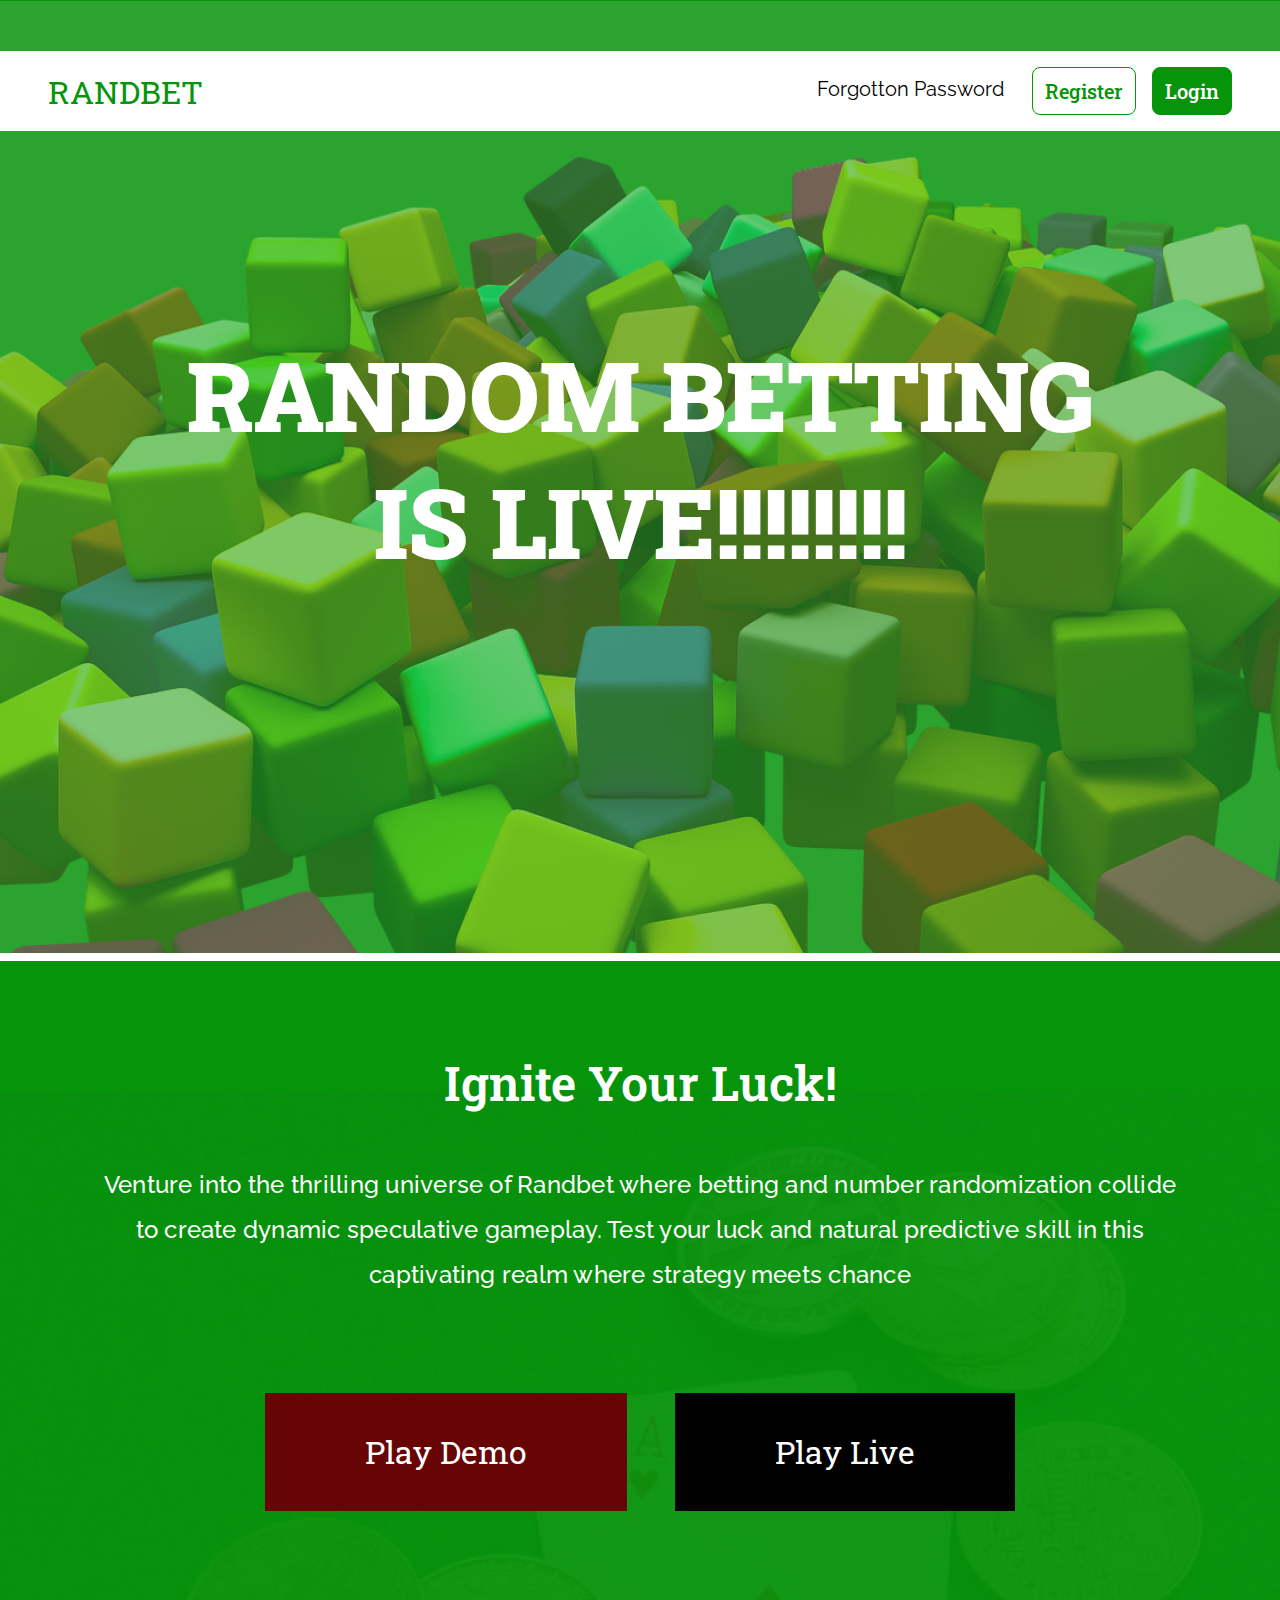
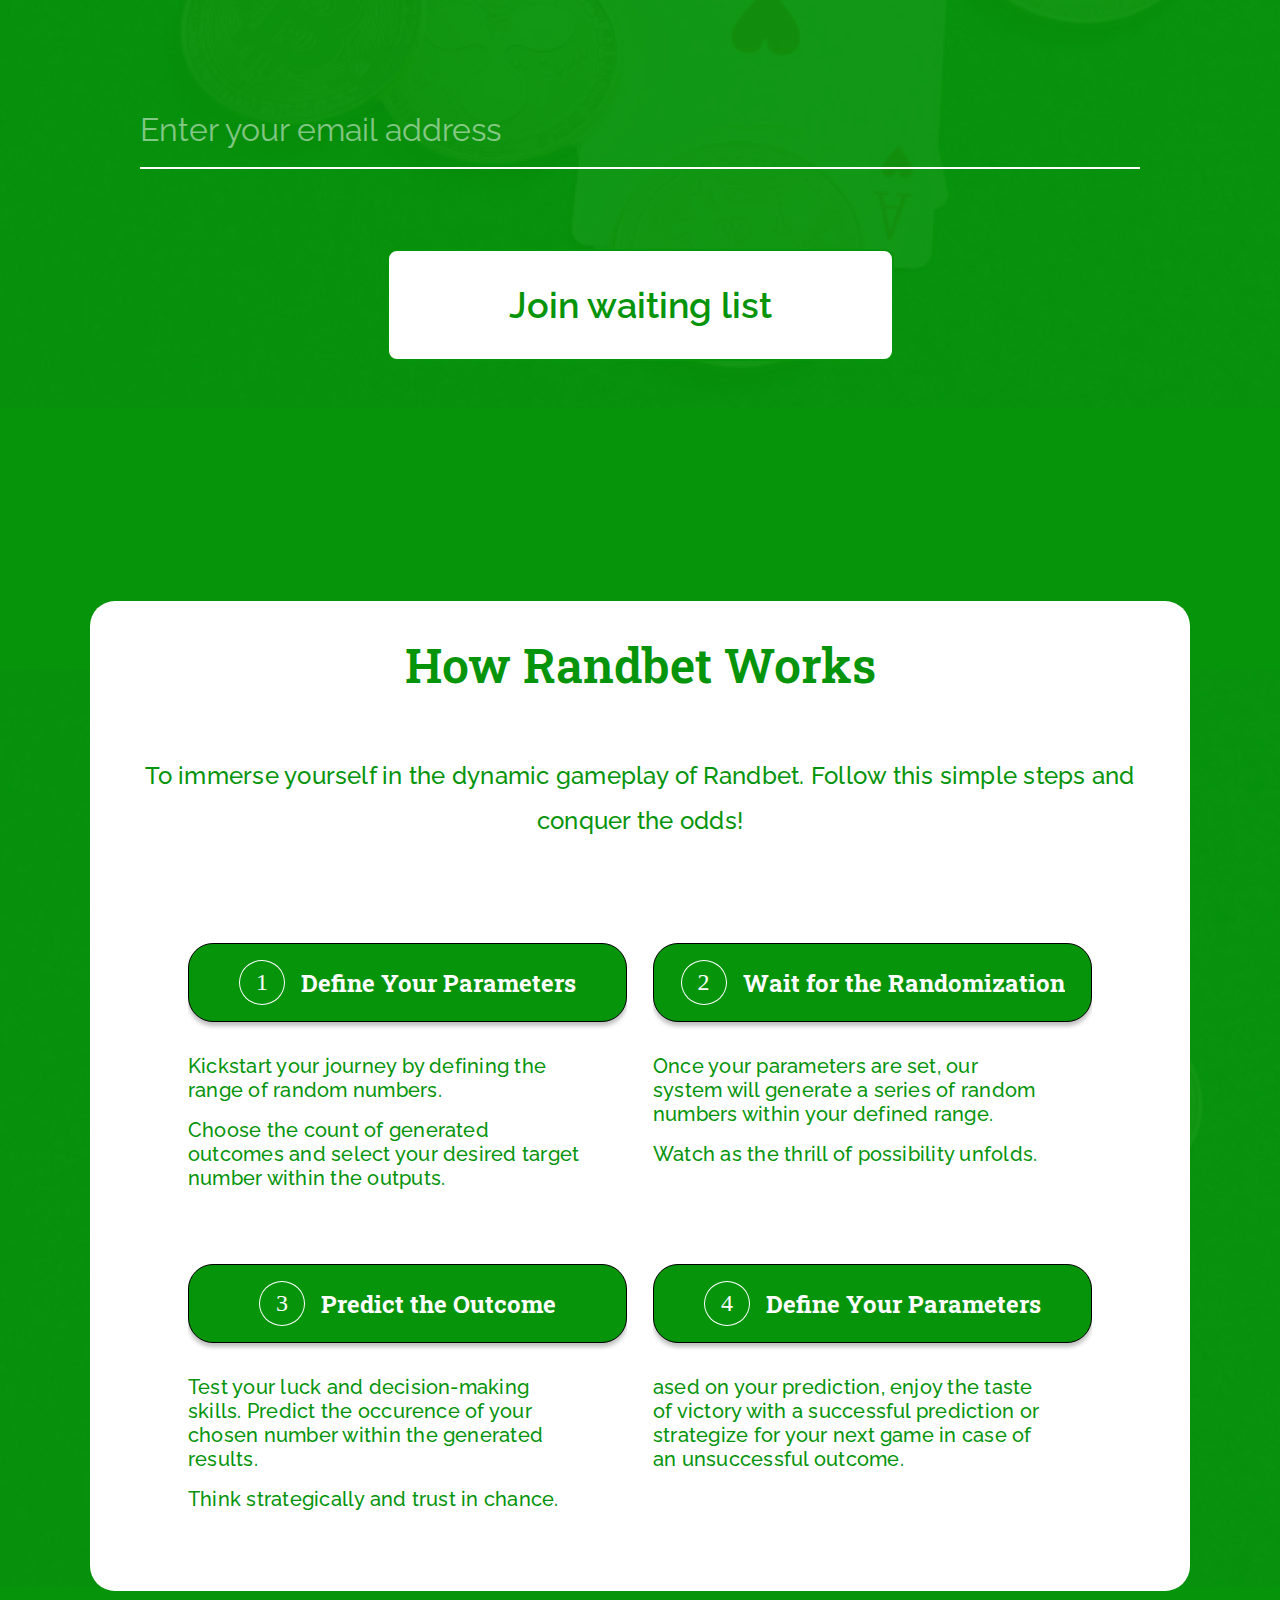
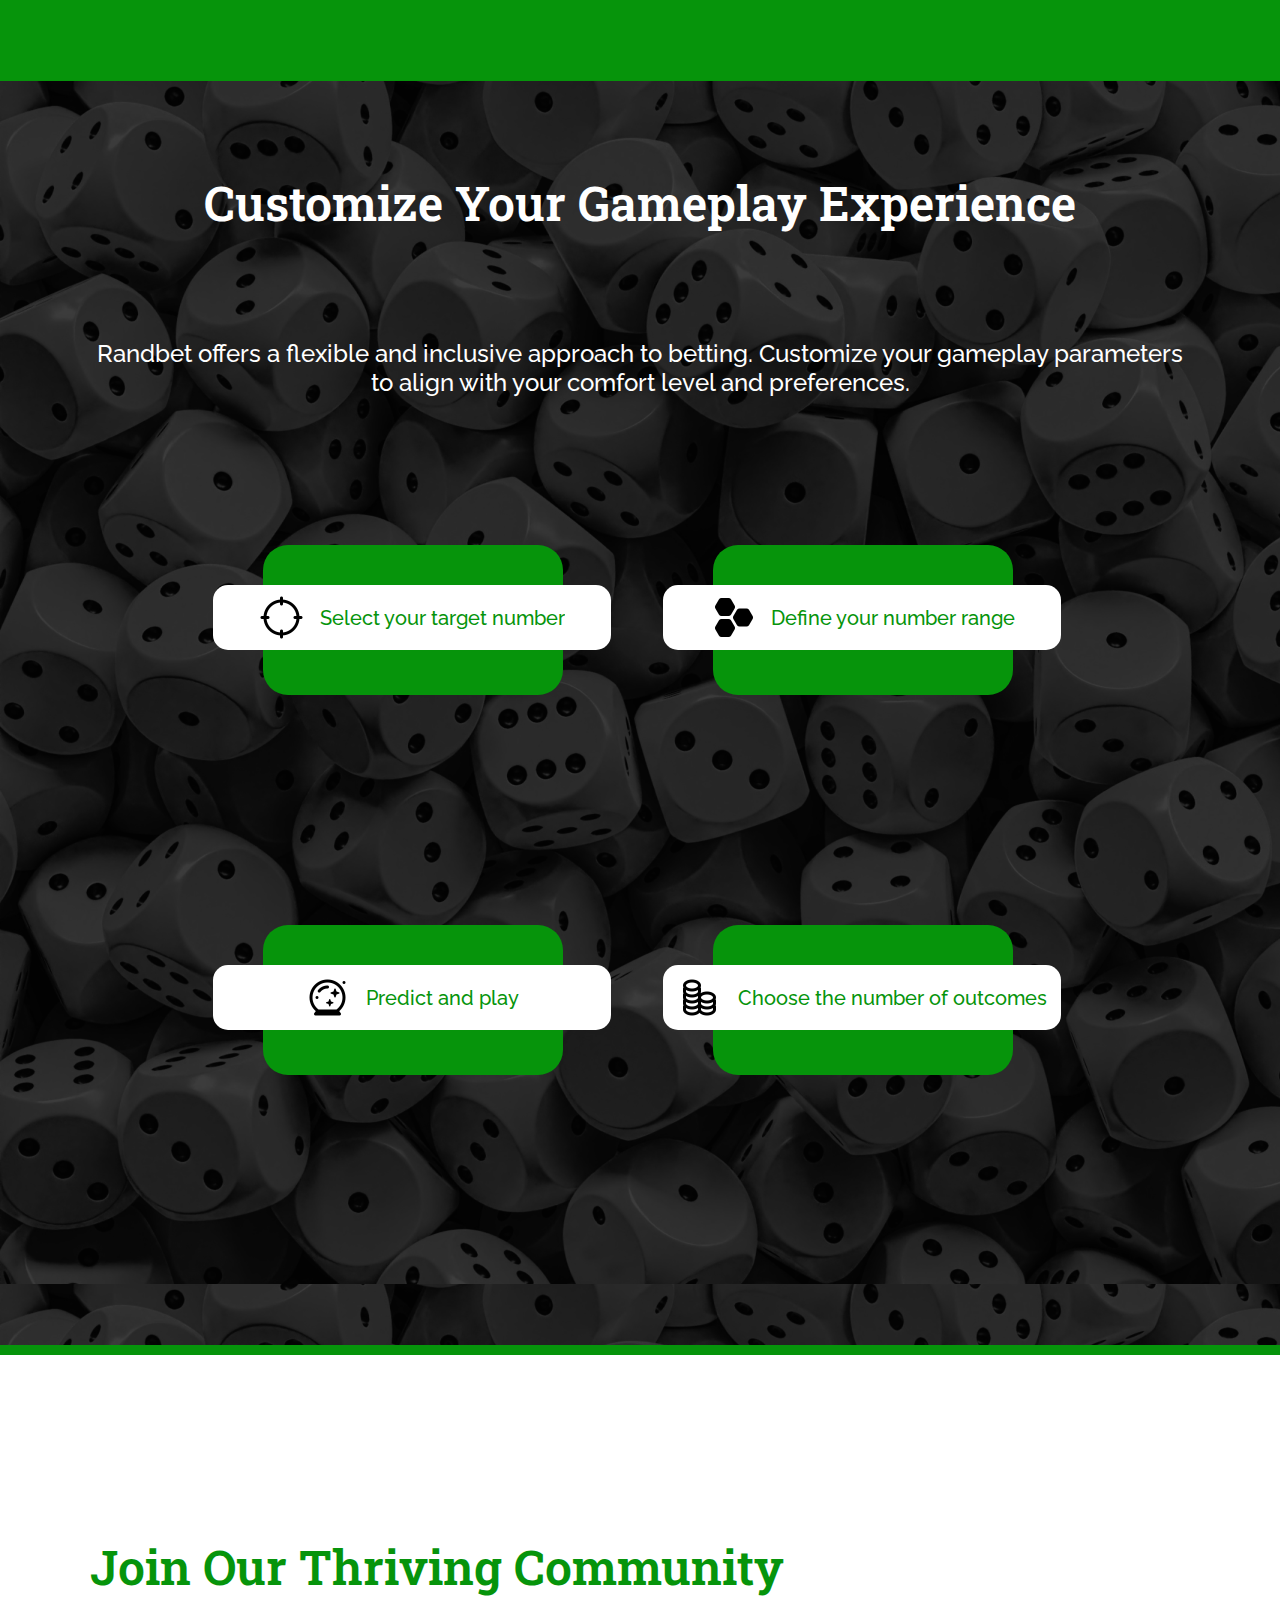
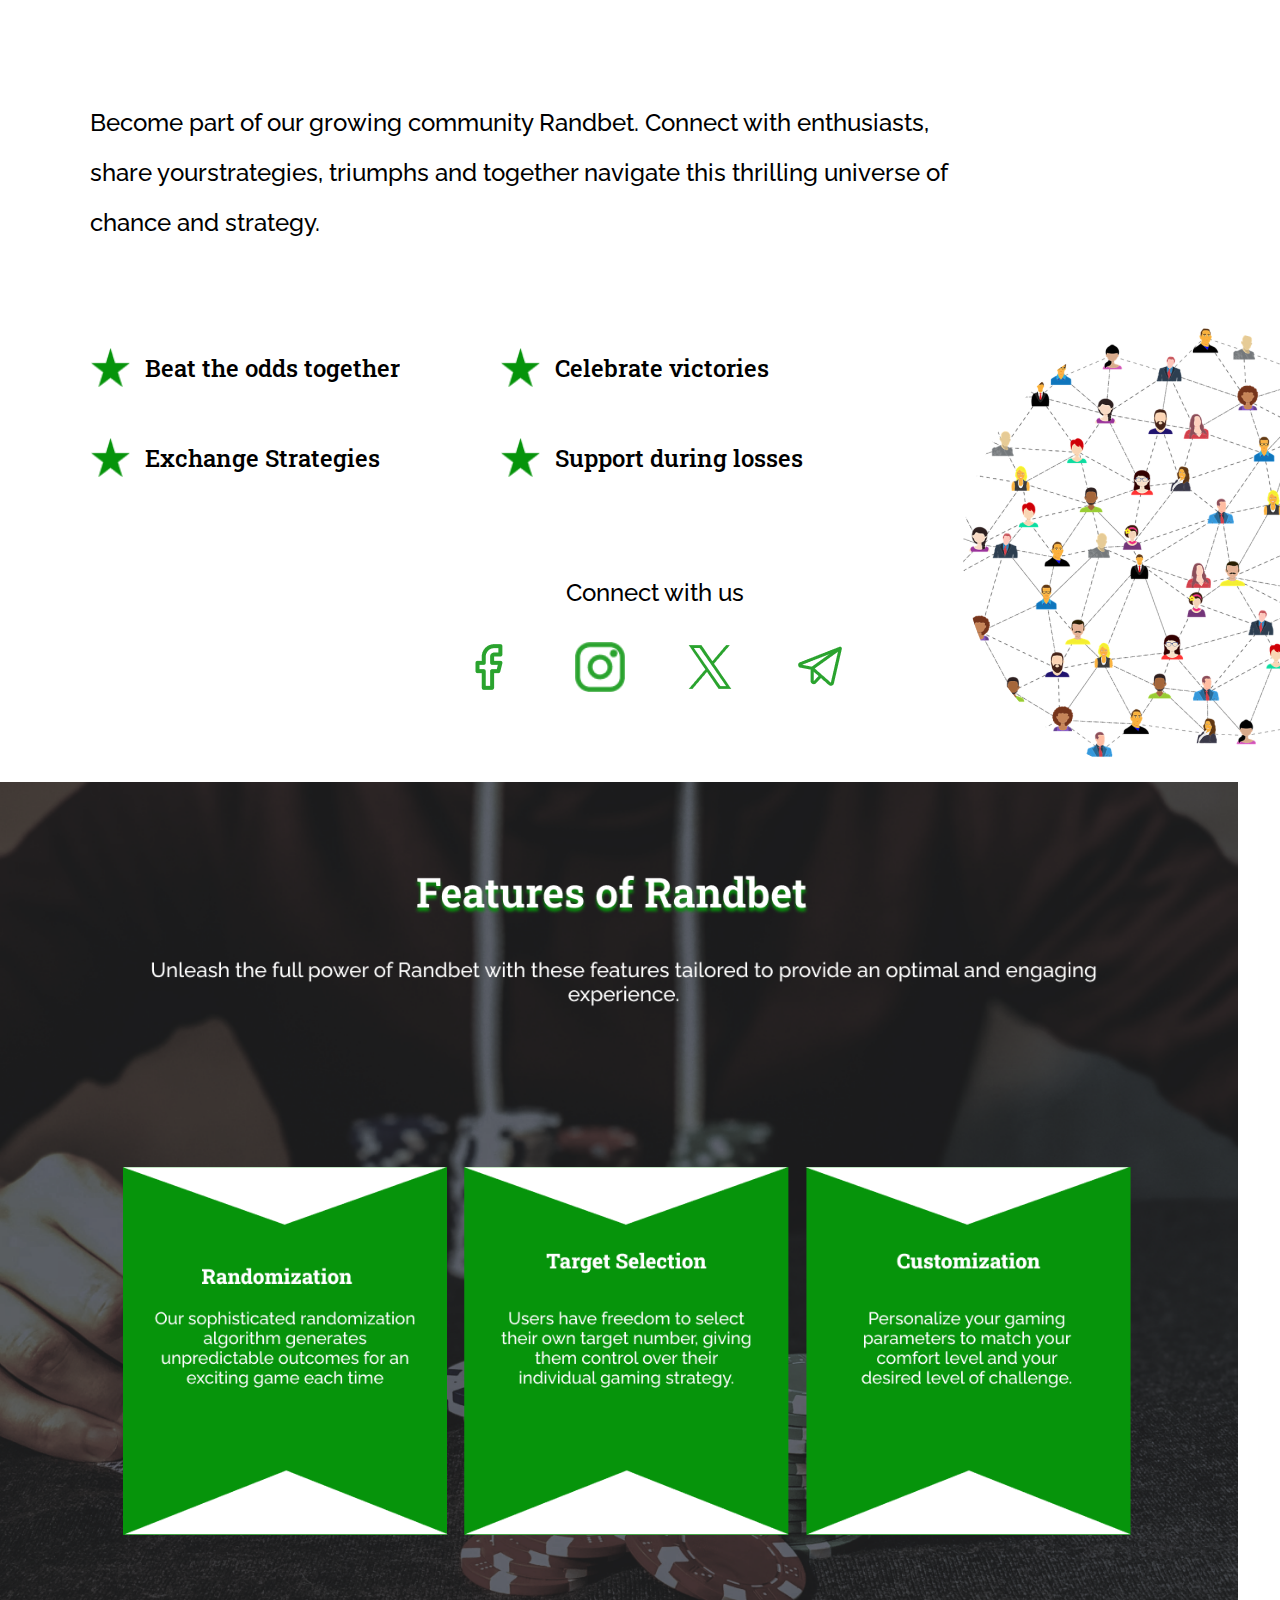
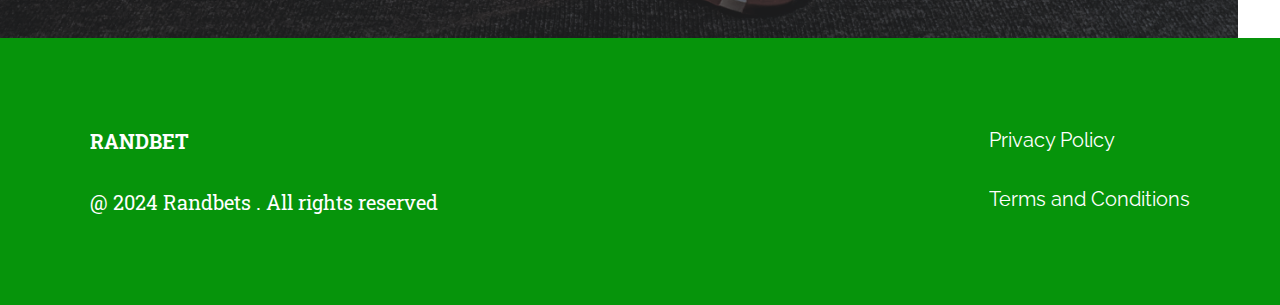
<file: index.html>
<!DOCTYPE html>
<html>
    <head>
        <meta charset="UTF-8">
        <meta name="viewport" content="width=device-width, initial-scale=1.0">
        <link rel="stylesheet" type="text/css" href="index.css">
        <link rel="stylesheet" href="https://unpkg.com/boxicons@latest/css/boxicons.min.css">
    </head>
    <body id="home-page">
        <div class="nav-container">
            <div class="nav">
                <p id="logo">RANDBET</p>
                <div id="nav-list">
                    <ul id="login">
                        <li id="f-password"><a>Forgotton Password</a></li>
                        <li id="register-btn">Register</li>
                        <li id="login-btn">Login</li>
                    </ul>
                    <ul id="demo">
                        <li><a href="./game_page.html">Demo</a></li>
                        <li><a href="">Play Live</a></li>
                        <li><a href="">About Randbet</a></li>
                        <li><a href="">Invite a Friend</a></li>
                    </ul>
                </div>
                
                <i id="menu-btn" class="bx bx-menu"></i>
            </div>
        </div>
        <div class="home-headline-container">
            <h1 id="home-headline">RANDOM BETTING IS LIVE!!!!!!!!</h1>
        </div>
        <div class="play-option-container">
            <h2>Ignite Your Luck!</h2>
            <p>Venture into the thrilling universe of Randbet where betting and number randomization collide to create dynamic speculative gameplay. Test your luck and natural predictive skill in this captivating realm where strategy meets chance</p>
            <ul>
                <li>Play Demo</li>
                <li>Play Live</li>
            </ul>
            <form action="">
                <input type="text" placeholder="Enter your email address">
                <button>Join waiting list</button>
            </form>
            <div class="instruction-container">
                <h2>How Randbet Works</h2>
                <p>To immerse yourself in the dynamic gameplay of Randbet. Follow this simple steps 
                    and conquer the odds!</p>
                <div class="instruction-list-container">
                    <div class="instruction-list-box">
                        <div class="header">
                            <span>1</span>
                            <h6>Define Your Parameters</h6>
                        </div>
                        <div class="content">
                            <p>Kickstart your journey by defining the range of random numbers.</p>
                            <p>Choose the count of generated outcomes and select your desired
                                target number within the outputs.</p>
                        </div>
                    </div>

                    <div class="instruction-list-box">
                        <div class="header" id="header-content-2">
                            <span>2</span>
                            <h6 >Wait for the Randomization</h6>
                        </div>
                         <div class="content">
                            <p>Once your parameters are set, our system will generate a series of random numbers within your defined range. </p>
                            <p>Watch as the thrill of possibility unfolds.</p>
                        </div>
                    </div>
                    <div class="instruction-list-box">
                        <div class="header">
                            <span>3</span>
                            <h6>Predict the Outcome</h6>
                        </div>
                         <div class="content">
                            <p>Test your luck and decision-making skills. Predict the occurence of your chosen number within the generated results. </p>
                            <p>Think strategically and trust in chance.</p>
                        </div>
                    </div>

                    <div class="instruction-list-box">
                        <div class="header">
                            <span>4</span>
                            <h6>Define Your Parameters</h6>
                        </div>
                         <div class="content">
                            <p>ased on your prediction, enjoy the taste of victory with a successful prediction or strategize for your next game in case of an unsuccessful outcome.</p>
                        </div>
                    </div>
                </div>
                
            </div>
        </div>
        <div class="experience-container">
            <h2>Customize Your Gameplay Experience</h2>
            <p>Randbet offers a flexible and inclusive approach to betting. 
                Customize your gameplay parameters to align with your comfort level and preferences.</p>
            <div class="experience-list-container">
                <div class="experience-list-box">
                    <div class="board">
                        <div class="experience-content">
                            <img src="./images/target-icon.png" alt="">
                            <span>Select your target number</span>
                        </div>
                    </div>
                </div>

                <div class="experience-list-box">
                    <div class="board">
                        <div class="experience-content">
                            <img src="./images/honeycombs-icon.png" alt="">
                            <span>Define your number range</span>
                        </div>
                    </div>
                </div>
                
                <div class="experience-list-box">
                    <div class="board">
                        <div class="experience-content">
                            <img src="./images/magic-crystal-ball-icon.png" alt="">
                            <span>Predict and play</span>
                        </div>
                    </div>
                </div>
                

                <div class="experience-list-box">
                    <div class="board">
                        <div class="experience-content">
                            <img src="./images/stack-of-coins-icon.png" alt="">
                            <span>Choose the number of outcomes</span>
                        </div>
                    </div>
                </div>
            </div>
            
        </div>
        <div class="join-community-container">
            <div class="join-community-layer">
                <h2>Join Our Thriving Community</h2>
                <p>Become part of our growing community Randbet. Connect with enthusiasts, share yourstrategies, triumphs and together navigate this thrilling universe of chance and strategy.</p>
                <div>
                    <div class="content-board">
                        <div class="content-layer">
                            <div class="content">
                                <img src="./images/star-icon.png" alt="">
                                <span>Beat the odds together</span>
                            </div>
                            <div class="content">
                                <img src="./images/star-icon.png" alt="">
                                <span>Exchange Strategies </span>
                            </div>
                        </div>
                        <div class="content-layer">
                            <div class="content">
                                <img src="./images/star-icon.png" alt="">
                                <span>Celebrate victories</span>
                            </div>
                            <div class="content">
                                <img src="./images/star-icon.png" alt="">
                                <span>Support during losses</span>
                            </div>
                        </div>
                    </div>
                    <div class="social-handle-connect">
                        <p>Connect with us</p>
                        <div class="icons">
                            <a href="#"><img src="./images/facebook-icon.png" alt=""></a>
                            <a href="#"><img src="./images/insta-icon.png" alt=""></a>
                            <a href="#"><img src="./images/x-icon.png" alt=""></a>
                            <a href="#"><img src="./images/envelope-icon.png" alt=""></a>
                        </div>
                    </div>
                </div>
            </div>
            <div class="symbol">
                <img src="./images/connection-img.png" alt="">
            </div>
        </div>
        <div class="features">

        </div>
        <footer>
            <div>
                <h4>RANDBET</h4>
                <p>@ 2024 Randbets . All rights reserved</p>
            </div>
            <div>
                <a href="#">Privacy Policy</a>
                <a href="#">Terms and Conditions</a>
            </div>
        </footer>
        <form action="" class="register" id="register-pg">
            <i id="canceal-btn" class="bx bx-x"></i>
            <h1>REGISTRATION</h1>
            <div class="register-option">
                <div id="mobile">
                    <i class="bx bx-mobile-alt"></i>
                    <span>BY PHONE</span>
                </div>
                <div id="mail">
                    <i class="bx bxs-envelope"></i>
                    <span>BY EMAIL</span>
                </div>
                <div id="social">
                    <i  class="bx bxs-group"></i>
                    <span>SOCIAL NETWORKS AND MESSENGERS</span>
                </div>
            </div>
            <div class="input-container">
                <div class="input-layer">
                    <div class="input">
                        <input type="text" placeholder="Your phone number">
                        <span>Send SMS</span>
                    </div>
                    <div class="input">
                        <input type="text" placeholder="Confirmation code">
                        <span>Confirm</span>
                    </div>
                        <input type="text" placeholder="Password">
                </div>
                <div class="input-layer">
                        <input type="text" placeholder="Select currency">
                        <input type="text" placeholder="Promo code (if you have one)">
                        <input type="text" placeholder="Confirm Password">
                </div>
                
            </div>
            <button>REGISTER</button>
            <div id="terms">
                <input type="checkbox">
                <p>By clicking this button you confirm that you have read and agree to the<span> Terms and Conditions</span> and<span> Privacy Policy</span></p>
            </div>
        </form>
        <form action="" class="login" id="login-pg">
            <i id="login-x" class="bx bx-x"></i>
            <h1>Login</h1>
                <div class="input-layer">
                    <div>
                        <p>Username</p>
                        <input type="text" >
                    </div>
                    <div>
                        <p>Password</p>
                        <input type="text" >
                        <h6>Forgot Password</h6>
                    </div>

                </div>
            <button type="button" id="auth">Login</button>
            <hr>
            <h5>Dont have an account yet?<span id="register-trans"> Register Now</span></h5>
        </form>
        
    </body>
    <script src="index.js"></script>
</html>
</file>
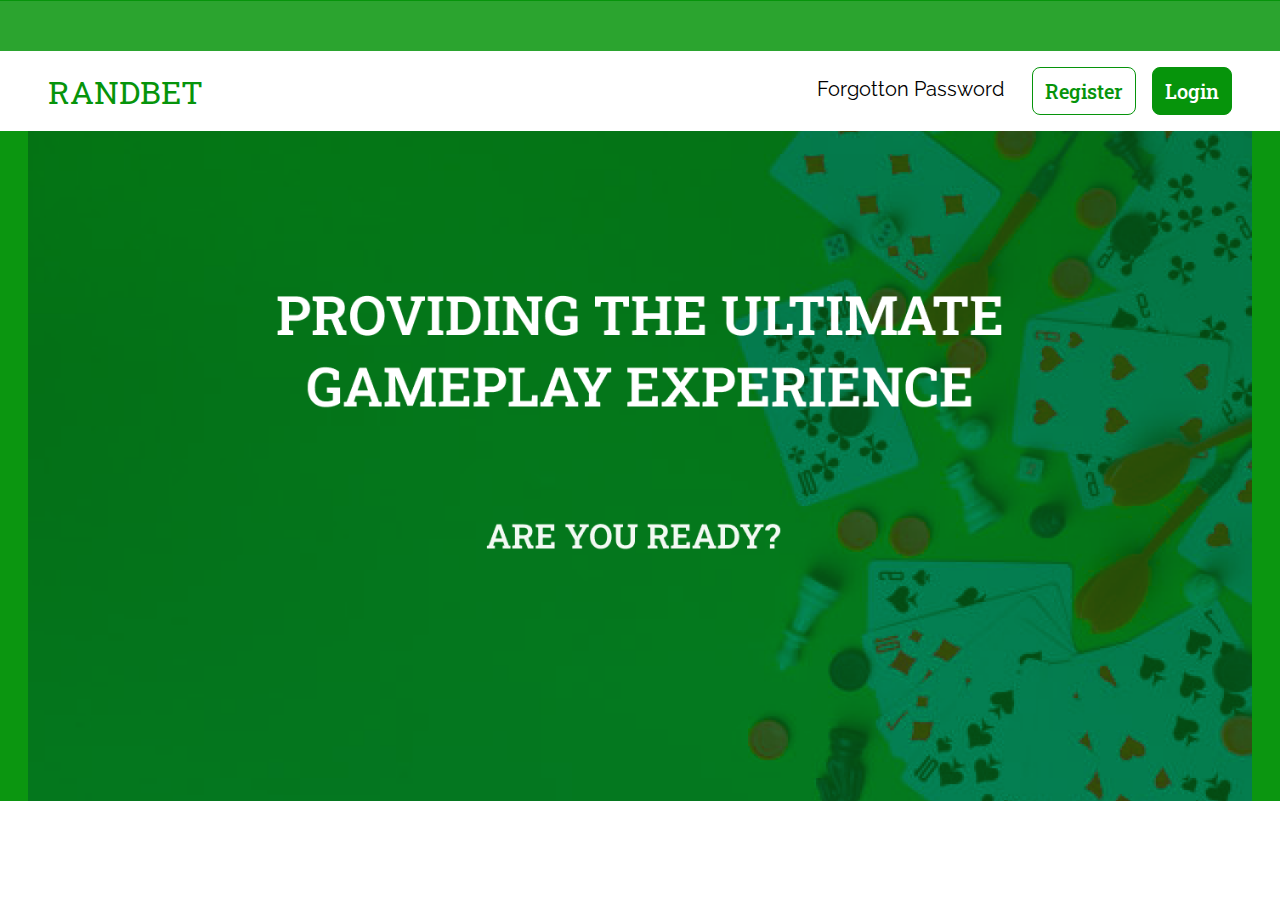
<file: game_page.html>
<!DOCTYPE html>
<html lang="en">
<head>
    <meta charset="UTF-8">
    <meta name="viewport" content="width=device-width, initial-scale=1.0">
    <link rel="stylesheet" type="text/css" href="game_page.css">
    <link rel="stylesheet" type="text/css" href="index.css">
    <link rel="stylesheet" href="https://unpkg.com/boxicons@latest/css/boxicons.min.css">
    <title>Document</title>
</head>
<body>
    <div class="nav-container">
        <div class="nav">
            <p id="logo">RANDBET</p>
            <div id="nav-list">
                <ul id="login">
                    <li id="f-password"><a>Forgotton Password</a></li>
                    <li id="register-btn">Register</li>
                    <li id="login-btn">Login</li>
                </ul>
                <ul id="demo">
                    <li><a href="./game_page.html">Demo</a></li>
                    <li><a href="">Play Live</a></li>
                    <li><a href="">About Randbet</a></li>
                    <li><a href="">Invite a Friend</a></li>
                </ul>
            </div>
            <i id="menu-btn" class="bx bx-menu"></i>
        </div>
        <div class="game-page-header">
        </div>
    </div>

    <!-- <div class="game-cells-container">
        <div class="game-cells-layer">
            <div class="layer">
                <span>Pick Your Desire Range</span>
                <p>Range</p>
            </div>
            <div class="layer">
                <span>Pick Your Cell Number</span>
                <p>Outcome</p>
            </div>
            <div class="layers">
                <span>Choose a target</span>
                <p>Target</p>
            </div>
            <div class="layers">
                <span>Pick Your Odd</span>
                <p>Odds</p>
            </div>
            <div class="layers">
                <span>Stake it</span>
                <p>Your Stake</p>
            </div>
        </div>
        <div class="game-cells-layer">
            <div class="input-layer">
                <input type="number" placeholder="Min">
                <input type="number" placeholder="Max">
            </div>
            <div class="toggle-btn">
                <p>Select</p>
                <i></i>
            </div>
            <input type="number">
            <input type="number">
            <input type="number">
        </div>
    </div> -->
    
</body>
</html>
</file>
<file: index.css>
@import url('https://fonts.googleapis.com/css2?family=Manrope:wght@200;300&family=Raleway:ital,wght@0,100;0,300;0,400;0,500;0,600;0,700;0,800;0,900;1,100&family=Roboto+Slab:wght@100;200;300;400;500;600;700;800;900&display=swap');

:root{
    --green_bg: rgba(6, 148, 11, 0.85);
    --white:#FFF;
    --green_text: #06940B;
    --black: #000;
    --brown:#670505;
}

*{
    padding: 0;
    margin: 0;
    text-decoration: none;
    box-sizing: border-box;
    list-style: none;
    font-family: "Roboto Slab";
    overflow-x: hidden;
}

button{
    cursor: pointer;
}

button:hover{
    opacity: 0.8;
}


.nav-container{
    background-color: var(--green_bg);
    position: relative;
    border-top: 1px solid var(--green_text);
    overflow: visible !important;
}

.nav{
    background-color: var(--white);
    display: flex;
    justify-content: space-between;
    position: relative;
    align-items: center;
    padding-block: 1rem;
    padding-inline: 3rem;
    margin-top: 50px;
}

.nav p{
    color: var(--green_text);
    font-size: 32px;
    font-weight: 400;
    cursor: pointer;
}

.nav i{
    display: none
}



.nav ul{
    display: flex;
    position: relative;
    gap: 1rem;
    font-size: 20px;
    font-weight: 500;
}

.nav-active{
    display: flex !important;
}

.nav ul li a{
    color: var(--black);
}

.nav ul li{
    padding: 10px;
    cursor: pointer
}



.nav ul li:hover{
    opacity: 0.5;
}

#login li{
    padding-inline: 12px;
    text-align: center;
    display: flex;
    border-radius: 0.5rem;
}

#login li:nth-child(2){
    border: 1px var(--green_text) solid;
    color: var(--green_text);
}

#login li:nth-child(3){
    border: 1px var(--green_text) solid;
    background-color: var(--green_text);
    color: var(--white);
}

#demo{
    display: none;
}

.demo{
    display: flex !important;
}

.login-disable{
    display: none !important;
}


.home-headline-container{
    width: 100%;
    height: 822px;
    background-color: var(--green_bg);
    background-image: url("./images/home-header-bg.png");
    overflow: visible !important;
}

.home-headline-container h1{
    width: 100%;
    text-align: center;
    padding-top: 200px;
    padding-inline: 150px;
    font-size: 96px;
    font-weight: 900;
    color: var(--white); 
}



.landpage-headline-container{
    padding-top: 150px !important;
    padding-inline: 90px !important;
    width: 720px !important;
    text-align: start !important;
}

.play-option-container{
    width: 100%;
    background-color: var(--green_text);
    background-image: url("./images/play-option-bg.png");
    margin-top: 0.5rem;
    padding: 90px;
    text-align: center;
    display: flex;
    flex-direction: column;
    gap: 3rem;
    align-items: center;
}

.play-option-container h2{
    color: var(--white);
    text-align: center;
    font-size: 48px;
    font-weight: 600;
}

.play-option-container p{
    color: var(--white);
    font-family: "Raleway";
    font-size: 24px;
    font-weight: 500;
    line-height: 45px; /* 187.5% */
    letter-spacing: 0.24px;
}


.play-option-container ul{
    display: flex;
    gap: 3rem;
    color: var(--white);
    font-size: 32px;
    font-weight: 400;
    font-family: "Raleway";
    margin-top: 3rem;
}

.play-option-container ul li{
    padding: 37px 100.316px 38px 99.814px;
    cursor: pointer;
}

.play-option-container ul li:hover{
    opacity: 0.5;
}

.play-option-container ul li:nth-child(1){
    background: var(--brown);
}

.play-option-container ul li:nth-child(2){
    background: var(--black);
}

.play-option-container form{
    padding-top: 8rem;
    
    display: inline-flex;
    flex-direction: column;
    gap: 5rem;
}




.play-option-container form input{
    outline: none;
    
    border: none;
    border-bottom: var(--white) 2px solid;
    background-color: transparent;
    width: 1000px;
    padding-block: 1rem;
    color: var(--white);
    font-size: 36px;
    
}


.play-option-container form input::placeholder{
    color: rgba(255, 255, 
    255, 0.50);
    font-family: "Raleway";
    font-size: 32px;
    font-weight: 400;   
}

.play-option-container form button{
    width: fit-content;
    
    padding: 33px 120px;
    border-radius: 10px;
    border: 2px solid var(--green_text);
    background: var(--white);
    color: #06940B;
    font-family: "Raleway";
    font-size: 36px;
    font-weight: 600;
    align-self: center;
    cursor: pointer;
}

.instruction-container{
    width: 100%;
    height: fit-content;

    border-radius: 25px;
    background: var(--white);
    padding-block: 2rem;
    padding-inline: 50px;
    margin-top: 12rem;
}

.instruction-container h2{
    color: var(--green_text);
    text-align: center;
    font-size: 48px;
    font-weight: 600;
    margin-bottom: 57px;
}

.instruction-container p{
    color: var(--green_text);
    font-family: "Raleway";
    font-size: 24px;
    font-weight: 500;
}

.instruction-list-container{
    margin-top: 100px;
    display: grid;
    grid-template-columns: repeat(2, 1fr);
    gap: 26px;
    padding-inline: 3rem;
}

.instruction-list-box{
    margin-bottom: 3rem;
}

.instruction-list-box .header{
    display: flex;
    gap: 1rem;
    background-color: var(--green_text);
    padding-block: 1rem;
    border-radius: 25px;
    border: 1px solid #000;
    box-shadow: 0px 4px 4px 0px rgba(0, 0, 0, 0.25);
    text-align: center;
    justify-content: center;
    align-items: center;
}



.instruction-list-box .header span{
    padding: 0.5rem;
    padding-inline: 1rem;
    border-radius: 50%;
    color: var(--white);
    font-family: "Inter";
    font-size: 24px;
    font-weight: 400;
    border: var(--white) 1px solid;

}

.instruction-list-box .header h6{
    color: var(--white);
    font-size: 24px;
    font-weight: 700;
}

.instruction-list-box .content{
    margin-top: 2rem;
    display: flex;
    flex-direction: column;
    gap: 16px;
    text-align: start;
}

.instruction-list-box .content p{
    color: var(--green_text);
    font-family: "Raleway";
    font-size: 20px;
    font-weight: 500;
    padding-right: 40px;
    line-height: normal;
}

.experience-container{
    background-image: url("./images/dice-bg.png");
    height: fit-content;
    padding: 90px;
    text-align: center;
    display: flex;
    flex-direction: column;
    gap: 3rem;
    align-items: center;
    justify-content: center;
    border-bottom: var(--green_text) solid 10px;
}

.experience-list-container{
    margin-top: 100px;
    display: grid;
    grid-template-columns: repeat(2, 1fr);
    gap: 50px;
    padding-left: 6rem;

}

.experience-container h2{
    color: var(--white);
    text-align: center;
    font-size: 48px;
    font-weight: 600;
    margin-bottom: 57px;
}

.experience-container p{
    color: var(--white);
    font-family: "Raleway";
    font-size: 24px;
    font-weight: 500;
}

.experience-list-box{
    width: 400px;
    align-items: center;
    margin-bottom: 180px;
    overflow: visible !important;
}

.board{
    width: 300px;
    height: 150px;
    border-radius: 25px;
    background: var(--green_text);
    align-items: center;
    justify-content: center;
    overflow: visible !important;
    position: relative;
}

.experience-content{
    width: 398px;
    padding-block: 10px;
    border-radius: 15px;
    background: var(--white);
    position: absolute !important;
    top: 40px;
    left: -50px;
    align-items: center;
    align-content: center;
    display: flex;
    gap:1rem;
    text-align: center;
    justify-content: center;
}

.experience-content img{
    width: 45px;
    height: 45px;
}

.experience-content span{
    color: var(--green_text);
    text-align: center;
    font-family: "Raleway";
    font-size: 20px;
    font-weight: 500;
}

.join-community-container{
    display: grid;
    position: relative;
    grid-template-columns: 80% 20%;
    height: fit-content;
    padding: 90px;
    font-family: "Roboto Slab";
    overflow: hidden;
}

.join-community-layer{
    display: flex;
    flex-direction: column;
    gap: 100px;
    padding-top: 90px;
}

.join-community-layer h2{
    color: var(--green_text);
    font-size: 48px;
    font-style: normal;
    font-weight: 600;
    line-height: normal;
}

.join-community-layer p{
    color: var(--black);
    font-family: "Raleway";
    font-size: 24px;
    font-style: normal;
    font-weight: 500;
    line-height: 50px;
}

.content-board{
    display: flex;
    gap: 100px;
}

.content-board .content-layer{
    display: flex;
    flex-direction: column;
    gap: 50px;
}

.content-layer .content{
    align-items: center;
    text-align: center;
    display: flex;
    gap: 15px;
}

.content-layer .content img{
    width: 40px;
    height: 40px;
}

.content-layer .content span{
    color: var(--black);
    font-size: 24px;
    font-style: normal;
    font-weight: 500;
    line-height: normal;
}

.symbol{
    position: absolute;
    bottom: 0;
    right: 0;

}

.social-handle-connect{
    margin-top: 100px;
    align-items: center;
    text-align: center;
    display: flex;
    flex-direction: column;
    gap: 35px;
    padding-left: 250px;
}

.social-handle-connect p{
    text-align: center;
    font-family: "Raleway";
    font-size: 24px;
    font-style: normal;
    font-weight: 500;
    line-height: normal;
}

.social-handle-connect .icons{
    display: flex;
    gap: 60px;
}

.social-handle-connect .icons a img{
    width: 50px;
    height: 50px;
    
}

.features{
    height: 856px;
    background-image: url("./images/features.png");
    background-size: contain;
    background-repeat: no-repeat;
}

#home-page footer{
    display: flex;
    padding: 90px;
    justify-content: space-between;
    background-color: var(--green_text);
    font-family: "Roboto Slab";

}

#home-page footer div,a{
    display: flex;
    flex-direction: column;
    gap: 35px;
    font-size: 20px;
    font-style: normal;
    font-weight: 400;
    line-height: normal;
    color: var(--white);
    font-family: "Raleway";
}

#home-page footer div h4{
    font-family: "Roboto Slab";
    
}

.register, .login{
    position: fixed !important;
    top: 0;
    width: 100%;
    height: fit-content;
    padding-block: 30px;
    padding-inline: 90px;
    background-color: var(--white);
    display:none;
    flex-direction: column;
    gap: 2rem;
    align-items: center;
    text-align: center;
    overflow: visible !important;
    overflow: scroll !important;
}

.register-activate{
    display: flex !important;
}


#canceal-btn, #login-x{
    position: absolute;
    right: 1rem;
    font-size: 24px;
    cursor: pointer;
}


.register-option{
    display: flex;
    gap: 1rem;
    position: relative;
    font-family: "Raleway";
}

.register-option div{
    border-radius: 10px;
background: rgba(6, 148, 11, 0.85);
padding-inline: 4rem;
padding-block: 1rem;
color: #000;
font-size: 16px;
font-style: normal;
font-weight: 400;
line-height: normal;
display: flex;
gap: 1rem;
align-items: center;
justify-content: center;
}

.register-option div i{
    font-size: 24px;
}

.register-option #mail{
background: rgba(6, 148, 11, 0.55);
}

.register-option #social{
    background-color: rgba(6, 148, 11, 0.55);
}

.input-container{
    display: grid;
    grid-template-columns: repeat(2, 1fr);
    gap: 4rem;
    font-family: "Raleway";
    align-items: center;
    justify-content: center;
}

.input-layer{
    display: flex;
    flex-direction: column;
    gap: 20px;
    margin: auto;
    align-items: center;
    justify-content: center;
   
}

.input-layer input{
    padding-block: 13px;
    padding-inline: 1rem;
    width: 470px !important;
    border-bottom-left-radius: 10px ;
    border-radius: 10px ;
    outline: none;
    box-shadow: none;
    border: black 0.5px solid;
    font-size: 24px;
    font-weight: 400;
    
}

.input{
    display: flex;
    align-items: center;
    overflow: visible !important;
}

.input input{
    padding-block: 13px;
    padding-inline: 1rem;
    width: 270px !important;
    border-bottom-right-radius: 0px ;
    border-top-right-radius: 0px ;
    border-bottom-left-radius: 10px ;
    border-top-left-radius: 10px ;
    outline: none;
    box-shadow: none;
    border: black 0.5px solid;
    border-right: none;
}

.input span{
    background: rgba(6, 148, 11, 0.85);
    width: 200px;
    color: var(--white);
    border-bottom-right-radius: 10px ;
    border-top-right-radius: 10px ;
    padding-block: 1.2rem;
}

.input span:hover{
    cursor: pointer;
}

form button{
    width: 100%;
    padding-block: 13px;
    font-size: 24px;
    font-weight: 400;
    border-radius: 10px;
background: rgba(0, 0, 0, 0.85);
color: var(--white);
}

#terms{
    display: flex;
    width: 100% !important;
    font-size: 16px;
    align-items: center;
    text-align: center;
    justify-content: center;
    gap:1rem;
    font-weight: 500
}

#terms p span{
    color: var(--green_text);
    font-size: 16px;
    font-weight: 500;
}

#terms input{
    width: 76px;
    align-self: center;
    
}


#login-pg{
    padding-block: 80px !important;
    /* padding-inline: 1rem !important; */
    background-image: url("./images/home-header-bg.png");
    background-size: cover;
    gap: 2rem;
    align-items: center;
    text-align: center;
}


.login-activate{
    display: flex !important;
}

#login-pg .input-layer div{
    font-family: "Roboto Slab";
    text-align: start;
    font-size: 20px;
    font-weight: 400;
    display: block !important;
    
}

#login-pg .input-layer div h6{
    text-align: end;
    color: black;
    font-size: 18px;
    font-weight: 400;
}

#login-pg button{
    width: 50%;
}

.login .input-layer{
    position: relative;
    width: 100% !important;
    padding-inline: 0rem !important;
}

.login h5 span{
    color: var(--green_text) !important;
    cursor: pointer;
}






@media screen and (max-width:835px) {
    .register{
        padding-inline: 10px;
    }

    .nav{
        overflow: visible !important;
    }
    
    .nav p{
        font-size: 25px !important;
    }

    #nav-list{
        width: 100%;
        font-size: 16px;
        display: none;
        gap: 1rem;
        background-color: var(--white);
        position: absolute;
        right: 0;
        top: 3.5rem;
        padding-inline: 1rem;
        padding-block: 2rem;
    }

    .nav ul{
        width: 100%;
        display: flex;
        flex-direction: column;
        gap: 1rem;
    }

   

    .nav i{
        display: block;
        font-size: 20px;
    }

    .home-headline-container h1{
        font-size: 65px;
        padding-inline: 60px;
        padding-top: 15rem;
    }

    .landpage-headline-container{
        padding-inline: 60px !important;
    }

    .play-option-container h2, .instruction-container h2{
        font-size: 40px;
    }

    .play-option-container p, .instruction-container p{
        font-size: 18px;
    }

    .play-option-container form input{
        width: 600px;
        
        font-size: 25px;
    }

    .play-option-container ul,.play-option-container form input::placeholder{
        font-size: 25px;
        
    }

    .play-option-container ul li{
        padding: 2rem;
    }

    .play-option-container form button{
        width: fit-content;
        
        padding: 28px 100px;
        font-size: 26px;
    }

    .instruction-list-container{
        margin-top: 80px;
        display: block;
        gap: 26px;
        padding-inline: 3rem;
    }

    .instruction-list-container{
        padding-inline: 3rem;
    }

    .instruction-list-box .header span, .instruction-list-box .header h6{
        font-size: 20px;
        padding-inline: 1rem;
    
    }

    .instruction-list-box .content p{
        font-size: 18px;
    }

    .experience-list-container{
        display: block;
        overflow: visible;
    
    }
    
    .experience-container h2{
        font-size: 40px;
    }
    
    .experience-container p{
        font-size: 18px;
    }

    .join-community-container{
        display: block;
    }
    
    .join-community-layer h2{
        font-size: 30px;
    }
    
    .join-community-layer p{
        font-size: 18px;
    }
    
    .content-board{
        display: flex;
        flex-direction: column;
        gap: 30px;
    }
    
    .content-board .content-layer{
        display: flex;
        flex-direction: column;
        gap: 30px;
    }
    

    
    .content-layer .content img{
        width: 40px;
        height: 40px;
    }
    
    .content-layer .content span{
        font-size: 18px;
    }
    
    .social-handle-connect{
        padding-left: 0px;
    }
    
    .social-handle-connect p{
        font-size: 18px;
    }
    
    .social-handle-connect .icons{
        display: flex;
        gap: 60px;
    }
    
    .social-handle-connect .icons a img{
        width: 35px;
        height: 35px;
        
    }

    .symbol{
        display: none;
    }

    .features{
        height: 536px;

    }

    #home-page footer{
        display: block;
    
    }

    .register{
        gap: 2rem;
        padding-bottom: 20rem;
        padding-top: 4rem;
    }

    .register-option{
        display: flex;
        flex-direction: column;
        gap: 0.5rem;
    }
    
    .register-option{
        display: flex !important;
        flex-direction: row;
        gap: 1.5rem;
    }

    .register-option div{
        padding: 1rem;
    }

    .register-option span{
        display: none;
    }
    
    .input-container{
        display: flex;
        flex-direction: column;
        gap: 2rem;
        font-family: "Raleway";
        align-items: center;
        justify-content: center;
    }
    
    .input-layer{
        gap: 30px;
    }

    #login-pg{
        padding-top: 300px !important;
        padding-bottom: 750px !important;
        background-repeat: no-repeat;
    }
    
}

@media screen and (max-width:429px) {

    
    .nav p{
        font-size: 18px !important;
    }

    .nav ul{
        font-size: 16px;
    }

    .nav ul li a,.nav ul li{
        font-size: 12px;

    }

    .home-headline-container h1{
        font-size: 45px;
        padding-inline: 40px;
    }

    .landpage-headline-container{
        padding-inline: 40px !important;
        width: 350px !important;
    }

    .play-option-container,.instruction-container{
        padding-inline: 20px;
    }

    .play-option-container h2, .instruction-container h2{
        font-size: 28px;
    }

    .play-option-container p, .instruction-container p{
        font-size: 15px;
    }

    .play-option-container form{
        padding-top: 3rem;
        gap: 2rem;
    }

    .play-option-container form input{
        width: 300px;
        font-size: 15px;
    }

    .play-option-container ul,.play-option-container form input::placeholder{
        font-size: 15px;
        gap: 1.5rem;
    }

    .play-option-container ul li{
        padding: 1rem;
    }

    .play-option-container form button{
        width: fit-content;
        padding: 18px 60px;
        font-size: 16px;

    }

    .instruction-container{
        padding-inline: 1rem;
        margin-top: 2rem;
       
    }

    .instruction-list-container{
        display: block;
        gap: 16px;
        padding-inline: 0rem;
    }

    .instruction-list-box .header span, .instruction-list-box .header h6{
        font-size: 15px;
        padding-inline: 1rem;
    
    }

    .instruction-list-box .content p{
        font-size: 12px;
    }

    .experience-container{
        padding-inline: 40px;
        align-items: center !important;
        justify-content: center !important;
        justify-items: center !important;
        gap: 0rem;
    }
    
    .experience-container h2{
        font-size: 28px;
    }
    
    .experience-container p{
        font-size: 15px;
    }

    .board{
        width: 250px;
        height: 130px;
        margin-left: 2rem;

    }
    
    .experience-content{
        width: 308px;
        padding-block: 10px;
        left: -30px;
    }
    
    .experience-content img{
        width: 30px;
        height: 30px;
    }
    
    .experience-content span{
        font-size: 15px;
    }

    .join-community-container{
        padding-inline: 40px;

    }

    .join-community-layer{
        gap: 40px;
    }
    
    .join-community-layer h2{
        font-size: 30px;
    }
    
    .join-community-layer p{
        font-size: 15px;
    }
    
    .content-board{
        display: flex;
        flex-direction: column;
        gap: 30px;
    }
    
    .content-board .content-layer{
        display: flex;
        flex-direction: column;
        gap: 24px;
    }
    

    
    .content-layer .content img{
        width: 28px;
        height: 28px;
    }
    
    .content-layer .content span{
        font-size: 15px;
    }
    
    .social-handle-connect{
        padding-left: 0px;
    }
    
    .social-handle-connect p{
        font-size: 15px;
    }
    
    .social-handle-connect .icons{
        display: flex;
        gap: 45px;
    }
    
    .social-handle-connect .icons a img{
        width: 25px;
        height: 25px;
        
    }

    .features{
        height: 300px;

    }

    #home-page footer{
        display: block;
        padding-inline: 40px;
        padding-block: 1.5rem;
    
    }

    footer div h4,footer div p, footer div a{
        font-size: 15px;
    }

    .register, .login{
        gap: 2rem;
        padding-top: 3rem;
    }

    .register i{
        right: 1rem !important;
    }

    
    
    .input-container{
        gap: 1.3rem;
        font-family: "Raleway";
        align-items: center;
        justify-content: center;
    }
    
    .input-layer{
        gap: 18px;
    }

    .input-layer input{
        width: 350px !important;
        font-size: 15px;
    }

    

    .input-layer .input input{
        width: 250px !important;
    }

    .input-layer .input span{
        width: 100px;
        padding-block: 14px;
        font-size: 15px;
    }

    .register button{
        font-size: 15px;
    }

    #login-pg{
        padding-top: 100px !important;
    }

    .login .input-layer input{
        width: 100% !important;
    }

    .login{
        padding-inline: 1rem !important;
    }

    .login .input-layer{
        align-self: center !important;
    }
    
    #login-pg .input-layer div{
        width: 100% !important;
    }

}


@media screen and (max-width:399px) {
    .nav{
        padding-inline: 1rem;
    }

    .features{
        height: 275px;

    }

    .register{
        gap: 1rem;
        padding-top: 5px;
        padding-bottom:8rem  ;
    }

    #terms p{
        font-size: 12px;
    }

    #terms p span{
        font-size: 12px;
    }

}

@media screen and (max-width:379px) {
    .features{
        height: 265px;

    }
}

@media screen and (max-width:369px) {
   

    .features{
        height: 253px;

    }

    .instruction-list-box .header span, .instruction-list-box .header h6{
        font-size: 12px;
        padding-inline: 1rem;
    
    }
}

@media screen and (max-width:330px) {

    
    .features{
        height: 223px;

    }

    .instruction-list-box .header span, .instruction-list-box .header h6{
        font-size: 10px;
        padding-inline: 1rem;
    
    }

    .register{
        gap: 0.5rem;
        overflow: scroll !important;
    }

    .register h1{
        font-size: 24px;
    }

    .register i{
        right: 0.5rem !important;
        top: 0.8rem;
    }

    .register-option{
        display: flex !important;
        flex-direction: row;
        gap: 1.5rem;
    }

    .register-option div{
        padding: 0.5rem;
    }

    .register-option div i{
        font-size: 15px;
    }
    
    .input-container{
        gap: 5px;
    }

    .input-layer{
        gap: 1rem;
        position: relative;
    }

    .input-layer input{
        width: 300px !important;
        font-size: 15px;
        padding-block: 10px;
    }

    .input-layer .input input{
        width: 200px !important;
    }

    .input-layer .input span{
        width: 100px;
        font-size: 15px;
        padding-block: 0.7rem;
    }


    #login-pg{
        padding-block: 50px !important;
        padding-bottom: 0;
        gap: 2rem;
    }

}
</file>
<file: game_page.css>
.game-page-header{
    width: 100%;
    height: 670px;
    background-color: var(--green_bg) !important;
    background-image: url("./images/Group.png");
    background-position: center;
    background-repeat:no-repeat ;
    background-size: contain;
    overflow: visible;
}
</file>
